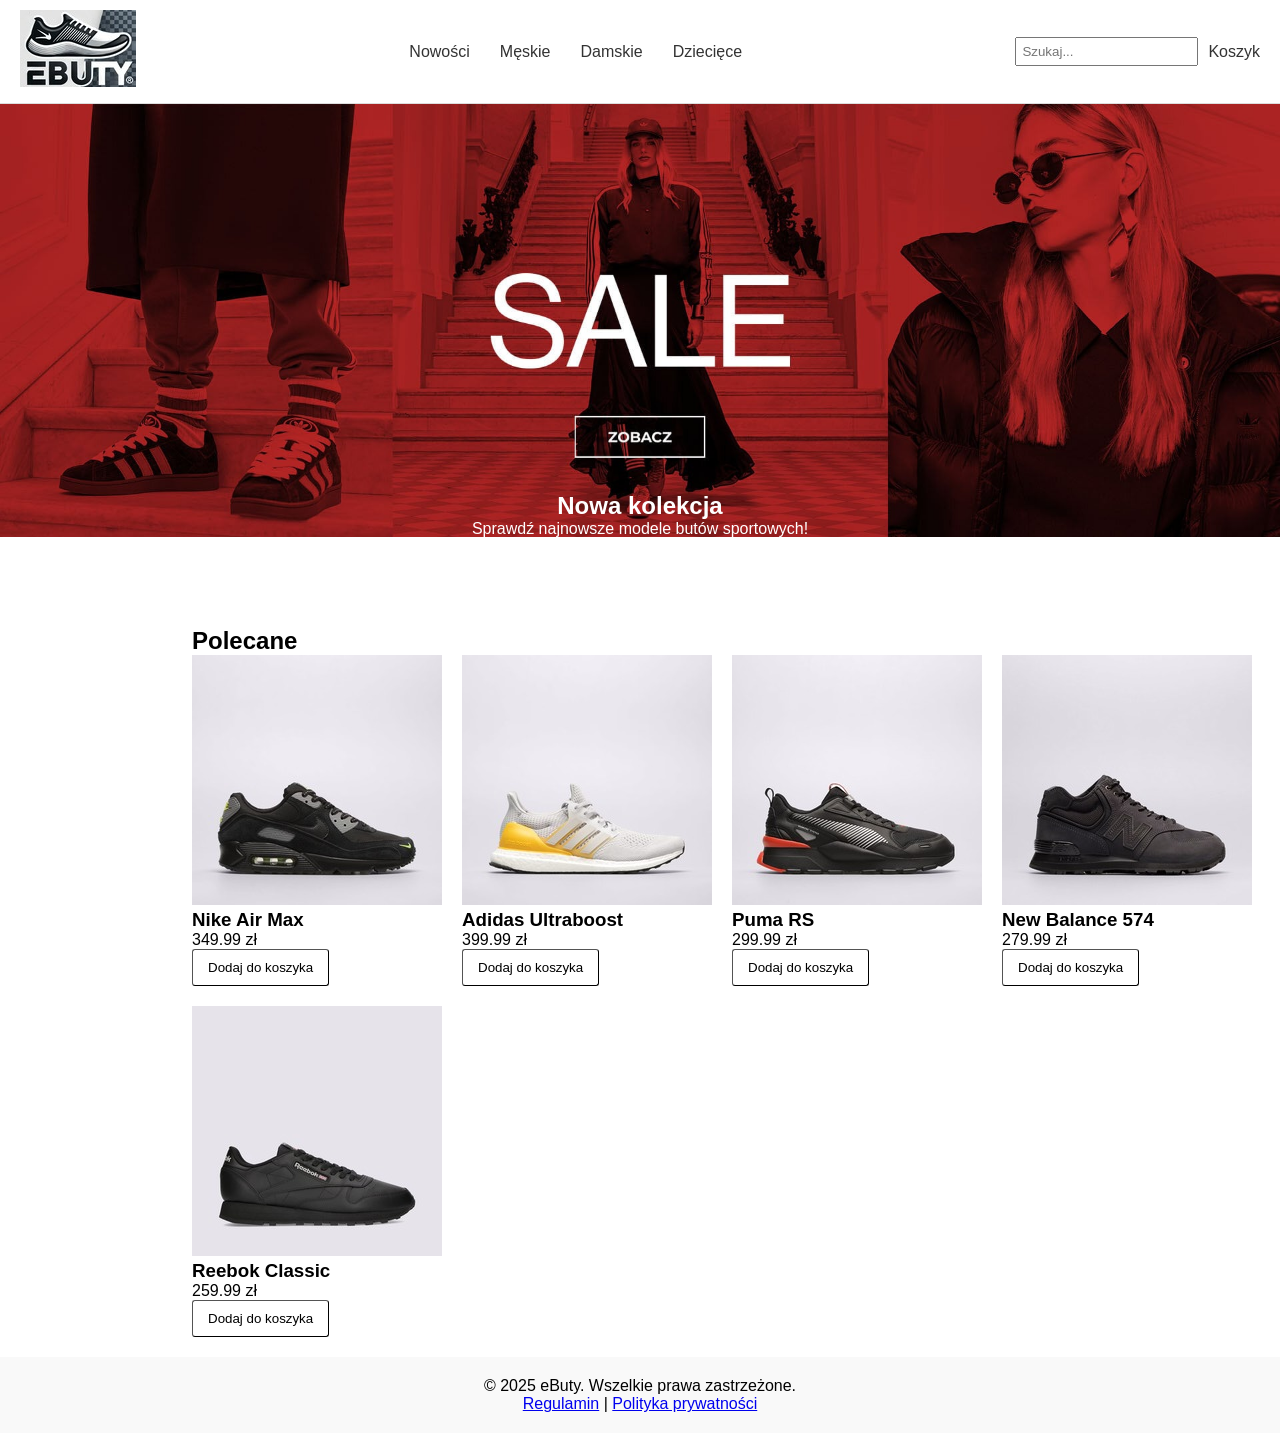
<file: index.html>
<!DOCTYPE html>
<html lang="pl">
<head>
    <meta charset="UTF-8" />
    <meta name="viewport" content="width=device-width, initial-scale=1.0"/>
    <title>eButy</title>
    <link rel="stylesheet" href="css/style.css" />
</head>
<body>

<header class="header">
    <div class="logo">
        <a href="index.html">
            <img src="img/logo.jpg"/>
        </a>
    </div>
    <nav class="main-tab">
        <ul>
            <li><a href="produkty.html">Nowości</a></li>
            <li><a href="produkty.html">Męskie</a></li>
            <li><a href="produkty.html">Damskie</a></li>
            <li><a href="produkty.html">Dziecięce</a></li>
        </ul>
    </nav>
    <div class="search-and-cart">
        <input type="text" placeholder="Szukaj..." />
        <a href="koszyk.html" class="cart-link">Koszyk</a>
    </div>
</header>

<section class="banner">
    <div class="banner">
        <a href="produkty.html">
            <img src="img/banner.jpg"/>
        </a>
    </div>
    <div class="banner-text">
        <h1>Nowa kolekcja</h1>
        <p>Sprawdź najnowsze modele butów sportowych!</p>
<!--        <a href="produkty.html" class="btn">Zobacz ofertę</a>-->
    </div>
</section>

<section class="featured-products">
    <h2>Polecane</h2>
    <div class="products-container" id="featured-products">
    </div>
</section>

<footer class="footer">
    <p>&copy; 2025 eButy. Wszelkie prawa zastrzeżone.</p>
    <p><a href="#">Regulamin</a> | <a href="#">Polityka prywatności</a></p>
</footer>

<script src="js/app.js"></script>
</body>
</html>
</file>
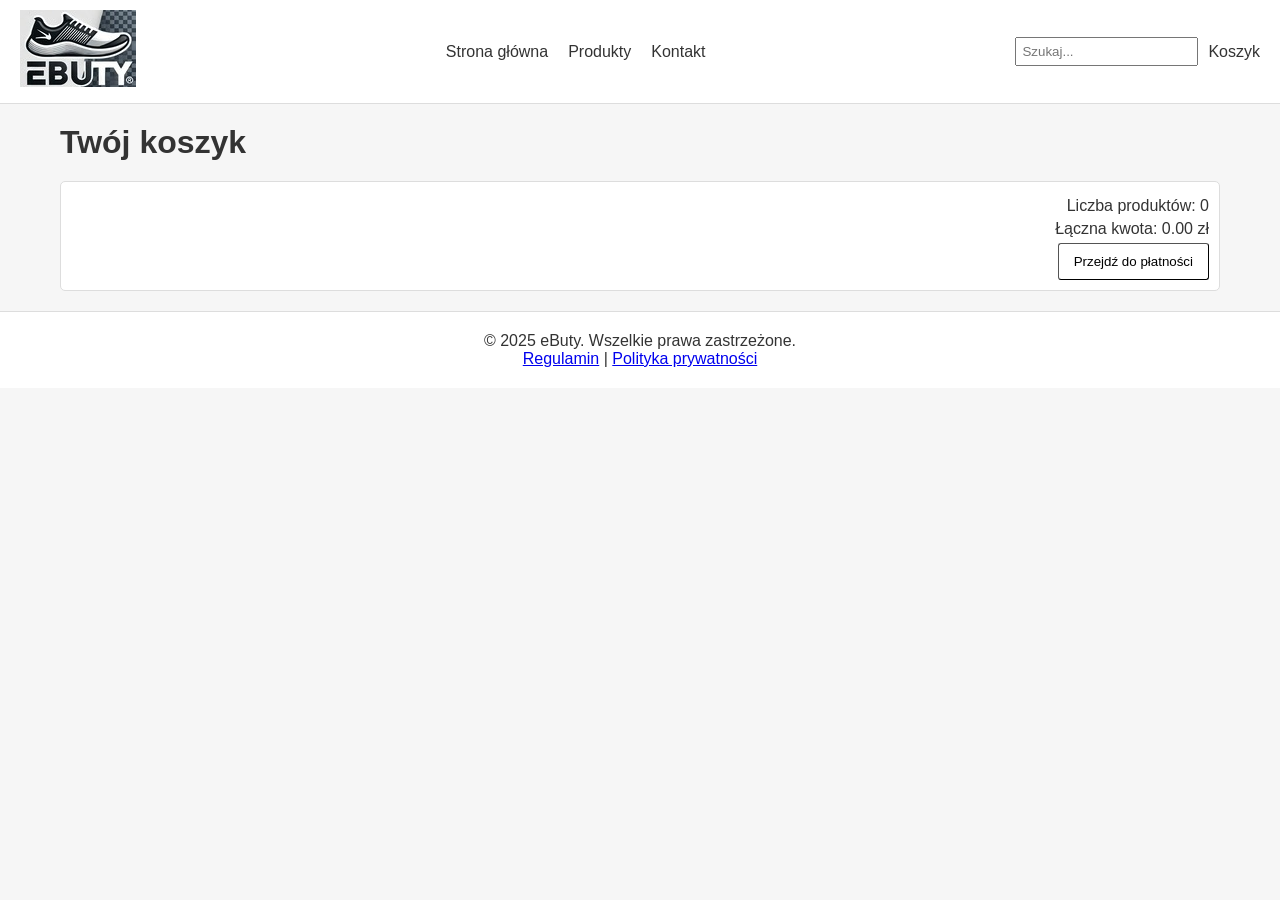
<file: koszyk.html>
<!DOCTYPE html>
<html lang="pl">
<head>
    <meta charset="UTF-8" />
    <meta name="viewport" content="width=device-width, initial-scale=1.0"/>
    <title>eButy - Koszyk</title>
    <link rel="stylesheet" href="css/koszyk-style.css" />
</head>
<body>
<header>
    <div class="logo">
        <a href="index.html">
            <img src="img/logo.jpg"/>
        </a>
    </div>
    <nav>
        <ul>
            <li><a href="index.html">Strona główna</a></li>
            <li><a href="produkty.html">Produkty</a></li>
            <li><a href="#">Kontakt</a></li>
        </ul>
    </nav>
    <div class="search-and-cart">
        <input type="text" placeholder="Szukaj..." />
        <a href="koszyk.html" class="cart-link">Koszyk</a>
    </div>
</header>

<main>
    <h1>Twój koszyk</h1>

    <div class="cart-container" id="cart-container">
    </div>

    <div class="cart-summary" id="cart-summary">
        <p>Liczba produktów: <span id="cart-count">0</span></p>
        <p>Łączna kwota: <span id="cart-total">0.00</span> zł</p>
        <button class="checkout-btn">Przejdź do płatności</button>
    </div>
</main>

<footer>
    <p>&copy; 2025 eButy. Wszelkie prawa zastrzeżone.</p>
    <p><a href="#">Regulamin</a> | <a href="#">Polityka prywatności</a></p>
</footer>
<script src="js/koszyk.js"></script>
</body>
</html>
</file>
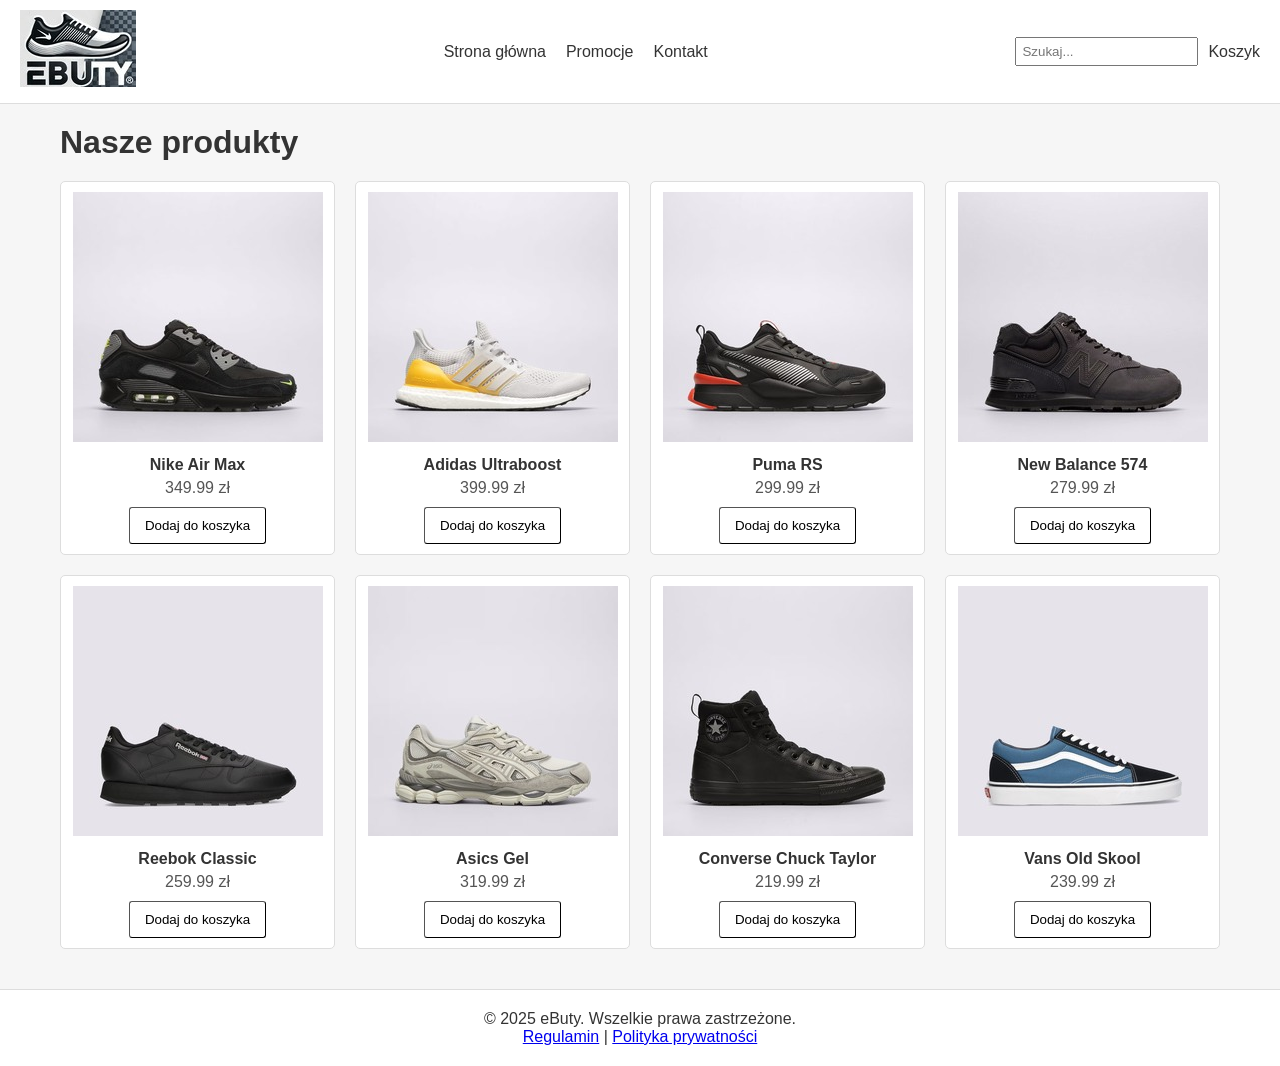
<file: produkty.html>
<!DOCTYPE html>
<html lang="pl">
<head>
    <meta charset="UTF-8" />
    <meta name="viewport" content="width=device-width, initial-scale=1.0"/>
    <title>Nasze produkty</title>
    <link rel="stylesheet" href="css/produkty-style.css" />
</head>

<body>

<header>
    <div class="logo">
        <a href="index.html">
            <img src="img/logo.jpg"/>
        </a>
    </div>
    <nav>
        <ul>
            <li><a href="index.html">Strona główna</a></li>
            <li><a href="#">Promocje</a></li>
            <li><a href="#">Kontakt</a></li>
        </ul>
    </nav>
    <div class="search-and-cart">
        <input type="text" placeholder="Szukaj..."/>
        <a href="koszyk.html" class="cart-link">Koszyk</a>
    </div>
</header>

<main>
    <h1>Nasze produkty</h1>
    <div class="products-grid" id="products-grid">
        <div class="product-card">
            <img src="img/nike-air-max.jpg"/>
            <div class="product-name">Nike Air Max</div>
            <div class="product-price">349.99 zł</div>
            <button class="add-to-cart-btn" data-name="Nike Air Max">Dodaj do koszyka</button>
        </div>
        <div class="product-card">
            <img src="img/adidas-ultraboost.jpg"/>
            <div class="product-name">Adidas Ultraboost</div>
            <div class="product-price">399.99 zł</div>
            <button class="add-to-cart-btn" data-name="Adidas Ultraboost">Dodaj do koszyka</button>
        </div>
        <div class="product-card">
            <img src="img/puma-rs.jpg"/>
            <div class="product-name">Puma RS</div>
            <div class="product-price">299.99 zł</div>
            <button class="add-to-cart-btn" data-name="Puma RS">Dodaj do koszyka</button>
        </div>
        <div class="product-card">
            <img src="img/new-balance-574.jpg"/>
            <div class="product-name">New Balance 574</div>
            <div class="product-price">279.99 zł</div>
            <button class="add-to-cart-btn" data-name="New Balance 574">Dodaj do koszyka</button>
        </div>
        <div class="product-card">
            <img src="img/reebok-classic.jpg"/>
            <div class="product-name">Reebok Classic</div>
            <div class="product-price">259.99 zł</div>
            <button class="add-to-cart-btn" data-name="Reebok Classic">Dodaj do koszyka</button>
        </div>
        <div class="product-card">
            <img src="img/asics-gel.jpg"/>
            <div class="product-name">Asics Gel</div>
            <div class="product-price">319.99 zł</div>
            <button class="add-to-cart-btn" data-name="Asics Gel">Dodaj do koszyka</button>
        </div>
        <div class="product-card">
            <img src="img/converse-chuck-taylor.jpg"/>
            <div class="product-name">Converse Chuck Taylor</div>
            <div class="product-price">219.99 zł</div>
            <button class="add-to-cart-btn" data-name="Converse Chuck Taylor">Dodaj do koszyka</button>
        </div>
        <div class="product-card">
            <img src="img/vans-old-skool.jpg"/>
            <div class="product-name">Vans Old Skool</div>
            <div class="product-price">239.99 zł</div>
            <button class="add-to-cart-btn" data-name="Vans Old Skool">Dodaj do koszyka</button>
        </div>
    </div>
</main>

<footer>
    <p>&copy; 2025 eButy. Wszelkie prawa zastrzeżone.</p>
    <p><a href="#">Regulamin</a> | <a href="#">Polityka prywatności</a></p>
</footer>

<script src="js/produkty.js"></script>

</body>
</html>
</file>
<file: css/style.css>
* {
    margin: 0;
    padding: 0;
    box-sizing: border-box;
}

body {
    font-family: Arial, sans-serif;
}

.header {
    display: flex;
    justify-content: space-between;
    align-items: center;
    padding: 10px 20px;
    border-bottom: 1px solid #ddd;
}

.logo a {
    font-size: 1.5rem;
    text-decoration: none;
    color: #333;
    font-weight: bold;
}

.logo:hover {
    box-shadow: 0 2px 8px rgba(0, 0, 0, 0.15);
}

.main-tab ul {
    list-style: none;
    display: flex;
    gap: 30px;
}

.main-tab a {
    text-decoration: none;
    color: #333;
}

.search-and-cart {
    display: flex;
    gap: 10px;
    align-items: center;
}

.search-and-cart input[type="text"] {
    padding: 5px;
}

.cart-link {
    text-decoration: none;
    color: #333;
    font-weight: 500;
}

.banner {
    position: relative;
    text-align: center;
    color: #fff;
    margin-bottom: 20px;
/*    width: 1920px;
    height: 650px;*/
}

.banner img {
    width: 100%;
    max-height: 650px;
    object-fit: cover;
    height: auto;
}

.banner-text {
    position: relative;
    top: 50%;
    left: 50%;
    transform: translate(-50%, -150%);
}

.banner-text a {
    text-decoration: none;
    color: #333;
    font-weight: bold;
    font-size: 140%;
}

.featured-products {
    padding-left: 15%;
    padding-bottom: 20px;
}

.products-container {
    display: flex;
    flex-wrap: wrap;
    gap: 20px;
}

.footer {
    text-align: center;
    padding: 20px;
    background-color: #f9f9f9;
}

.add-to-cart-btn {
    background-color: #fff;
    color: black;
    border-width: 1px;
    border-color: black;
    padding: 10px 15px;
    border-radius: 3px;
    cursor: pointer;
    transition: background-color 0.3s ease;
}
.add-to-cart-btn:hover {
    background-color: black;
    color: #fff;
}
</file>
<file: css/koszyk-style.css>
* {
    margin: 0;
    padding: 0;
    box-sizing: border-box;
}

body {
    font-family: Arial, sans-serif;
    background-color: #f6f6f6;
    color: #333;
}

header {
    background-color: #fff;
    border-bottom: 1px solid #ddd;
    padding: 10px 20px;
    display: flex;
    align-items: center;
    justify-content: space-between;
}

.logo a {
    text-decoration: none;
    color: #333;
    font-size: 1.5rem;
    font-weight: bold;
}

.logo:hover {
    box-shadow: 0 2px 8px rgba(0, 0, 0, 0.15);
}

nav ul {
    list-style: none;
    display: flex;
    gap: 20px;
}

nav a {
    text-decoration: none;
    color: #333;
    font-weight: 500;
}

.search-and-cart {
    display: flex;
    align-items: center;
    gap: 10px;
}

.search-and-cart input[type="text"] {
    padding: 5px;
}

.cart-link {
    text-decoration: none;
    color: #333;
    font-weight: 500;
}

main {
    max-width: 1200px;
    margin: 20px auto;
    padding: 0 20px;
}

h1 {
    margin-bottom: 20px;
}

.cart-container {
    display: flex;
    flex-direction: column;
    gap: 20px;
}

.cart-item {
    background-color: #fff;
    border: 1px solid #ddd;
    border-radius: 5px;
    padding: 10px;
    display: flex;
    align-items: center;
    justify-content: space-between;
}

.cart-item img {
    max-width: 80px;
    height: auto;
    border: 1px solid #ccc;
    border-radius: 5px;
}

.cart-item-info {
    flex: 1;
    margin-left: 10px;
}

.cart-item-name {
    font-size: 1rem;
    font-weight: 600;
    margin-bottom: 5px;
}

.cart-item-price {
    font-size: 0.9rem;
    color: #555;
}

.cart-item-quantity {
    display: flex;
    align-items: center;
    gap: 5px;
    margin: 0 20px;
}

.cart-item-quantity input[type="number"] {
    width: 50px;
    padding: 5px;
}

.remove-btn {
    background-color: #ff6565;
    color: #fff;
    border: none;
    padding: 5px 10px;
    border-radius: 3px;
    cursor: pointer;
    transition: background-color 0.3s ease;
}

.remove-btn:hover {
    background-color: #e05555;
}

.cart-summary {
    background-color: #fff;
    border: 1px solid #ddd;
    padding: 10px;
    border-radius: 5px;
    text-align: right;
}

.cart-summary p {
    margin: 5px 0;
}

.checkout-btn {
    background-color: #fff;
    color: black;
    border-width: 1px;
    border-color: black;
    padding: 10px 15px;
    border-radius: 3px;
    cursor: pointer;
    transition: background-color 0.3s ease;
}

.checkout-btn:hover {
    background-color: black;
    color: #fff;
}

footer {
    text-align: center;
    padding: 20px;
    background-color: #fff;
    margin-top: 20px;
    border-top: 1px solid #ddd;
}
</file>
<file: css/produkty-style.css>
* {
    margin: 0;
    padding: 0;
    box-sizing: border-box;
}

body {
    font-family: Arial, sans-serif;
    background-color: #f6f6f6;
    color: #333;
}

header {
    background-color: #fff;
    border-bottom: 1px solid #ddd;
    padding: 10px 20px;
    display: flex;
    align-items: center;
    justify-content: space-between;
}

.logo a {
    text-decoration: none;
    color: #333;
    font-size: 1.5rem;
    font-weight: bold;
}

.logo:hover {
    box-shadow: 0 2px 8px rgba(0, 0, 0, 0.15);
}

nav ul {
    list-style: none;
    display: flex;
    gap: 20px;
}

nav a {
    text-decoration: none;
    color: #333;
    font-weight: 500;
}

.search-and-cart {
    display: flex;
    align-items: center;
    gap: 10px;
}

.search-and-cart input[type="text"] {
    padding: 5px;
}

.cart-link {
    text-decoration: none;
    color: #333;
    font-weight: 500;
}

/* ********** GŁÓWNA SEKCJA Z PRODUKTAMI ********** */
main {
    padding: 20px;
    max-width: 1200px;
    margin: 0 auto;
}

h1 {
    margin-bottom: 20px;
}

.products-grid {
    display: grid;
    grid-template-columns: repeat(auto-fill, minmax(220px, 1fr));
    gap: 20px;
}

.product-card {
    background-color: #fff;
    border: 1px solid #ddd;
    border-radius: 5px;
    padding: 10px;
    text-align: center;
    transition: box-shadow 0.3s ease;
}

.product-card:hover {
    box-shadow: 0 2px 8px rgba(0, 0, 0, 0.15);
}

.product-card img {
    max-width: 100%;
    height: auto;
    margin-bottom: 10px;
}

.product-name {
    font-size: 1rem;
    font-weight: 600;
    margin-bottom: 5px;
}

.product-price {
    font-size: 1rem;
    color: #555;
    margin-bottom: 10px;
}

.add-to-cart-btn {
    background-color: #fff;
    color: black;
    border-width: 1px;
    border-color: black;
    padding: 10px 15px;
    border-radius: 3px;
    cursor: pointer;
    transition: background-color 0.3s ease;
}

.add-to-cart-btn:hover {
    background-color: black;
    color: #fff;
}

footer {
    text-align: center;
    padding: 20px;
    background-color: #fff;
    margin-top: 20px;
    border-top: 1px solid #ddd;
}
</file>
